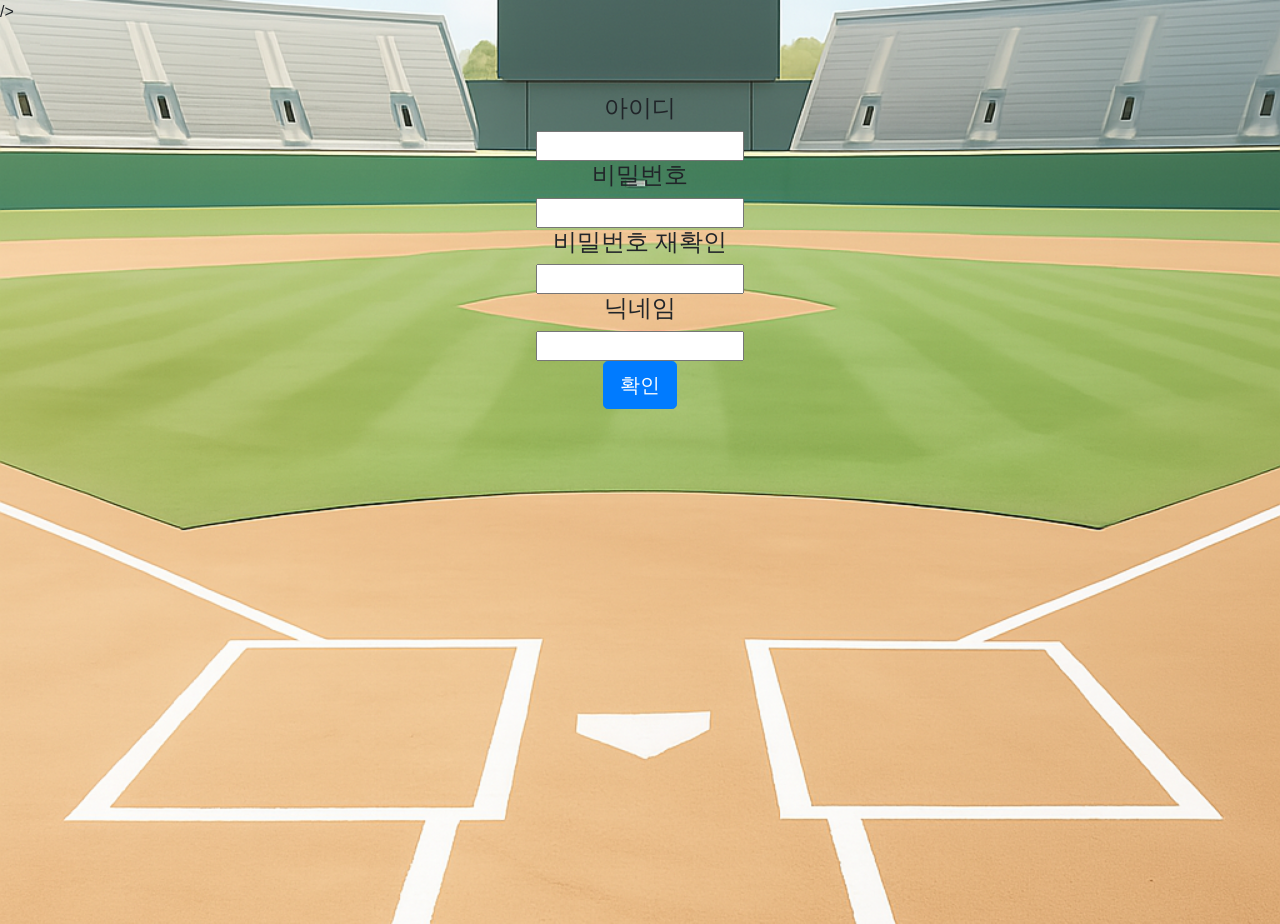
<file: templates/signIn.html>
<!DOCTYPE html>
<html lang="en">
<head>
    <meta charset="UTF-8">
    <meta name="viewport" content="width=device-width, initial-scale=1.0">
    <title> 크래프톤 정글 | 회원가입 </title>

    <!-- 이 부분은 부트스트랩을 불러오기 위한 코드입니다. : Bootstrap CSS -->
    <link
      rel="stylesheet"
      href="https://cdn.jsdelivr.net/npm/bootstrap@4.6.2/dist/css/bootstrap.min.css"
      integrity="sha384-xOolHFLEh07PJGoPkLv1IbcEPTNtaed2xpHsD9ESMhqIYd0nLMwNLD69Npy4HI+N"
      crossorigin="anonymous"
    />
    <!-- 이 부분은 부트스트랩을 불러오는 코드입니다. -->
    


    <!-- 이 부분은 index.css를 불러오는 코드입니다.-->
    <link rel="stylesheet" href="../static/css/index.css">
    />
    <!-- 이 부분은 index.css를 불러오는 코드입니다.-->

</head>
<body>

     <!-- 이 부분은 jQuery와 bootstrap 번들 코드로 자바스크립트 코드를 임포트 합니다. . -->
    <script
		  src="https://code.jquery.com/jquery-3.5.1.min.js"
		  integrity="sha256-9/aliU8dGd2tb6OSsuzixeV4y/faTqgFtohetphbbj0="
		  crossorigin="anonymous"
		></script>
    <script
      src="https://cdn.jsdelivr.net/npm/bootstrap@4.6.2/dist/js/bootstrap.bundle.min.js"
      integrity="sha384-Fy6S3B9q64WdZWQUiU+q4/2Lc9npb8tCaSX9FK7E8HnRr0Jz8D6OP9dO5Vg3Q9ct"
      crossorigin="anonymous"
    ></script>
    <!-- jQuery와 Bootstrap 번들 코드로 자바스크립트 코드입니다.-->

<div class = "wrap">
    <div class = "container">
        <div class = "userInput">
            <!-- 아이디 입력 -->
            <h4 class="list">아이디<span id="idError"></span></h4>
            <span class="box int_id" ><input type="text" id="id" class="int check"
                maxlength="20"></span>
        </div>
        
        <div class="userInput">
            <!-- 비밀번호 입력 -->
            <h4 class="list">비밀번호<span id="pwError"></span></h4>
            <span class="box int_id"><input type="password" id="pw" class="int check"
                maxlength="20"></span>
        </div>
            <!-- 비밀번호 재확인 입력 -->
        <div class="userInput">
            <h4 class="list">비밀번호 재확인<span id="pwCheckError"></span></h4>
            <span class="box int_id"><input type="password" id="pwCheck" class="int check" 
                maxlength="20"></span>
        </div>
            <!-- 닉네임 입력 -->
        <div class="userInput">
            <h4 class="list">닉네임<span id="nicknameError"></span></h4>
            <span class="box int_id"><input type="text" id="nickname" class="int check"
                maxlength="20"></span>
        </div>
        
        <button onclick="CheckId()" class="btn btn-primary btn-lg" type="button">확인</button>
        
    </div>
</div>


<script>

    
    // 회원가입 함수
    function CheckId() {

        
            let dataID= $('#id').val();
            let dataPW= $('#pw').val();
            let dataNickname = $('#nickname').val();
            let dataPWchk = $('#pwCheck').val();

            if(dataID== "" || dataPW==""){
                alert("아이디와 비밀번호를 입력하세요.");
                return 
            }
            
            console.log(dataPW,dataPWchk)
            if(dataPWchk !=  dataPW ) {
                alert(" 패스워드가 일치하지 않습니다. ");    
                return 
            }
        // 회원가입 api 요청하는 부분
        $.ajax({
        type: "POST",
        url: `/user/api/signin`,
        data: {id: dataID, pw: dataPW, nickname: dataNickname},
        success: function (response) {
            alert(response['nickname'] + '님 환영합니다.')
            // 메인페이지로 리디렉션
            window.location.href = response['url'];
        }
    });

}

</script>
    



</body>
</html>
</file>
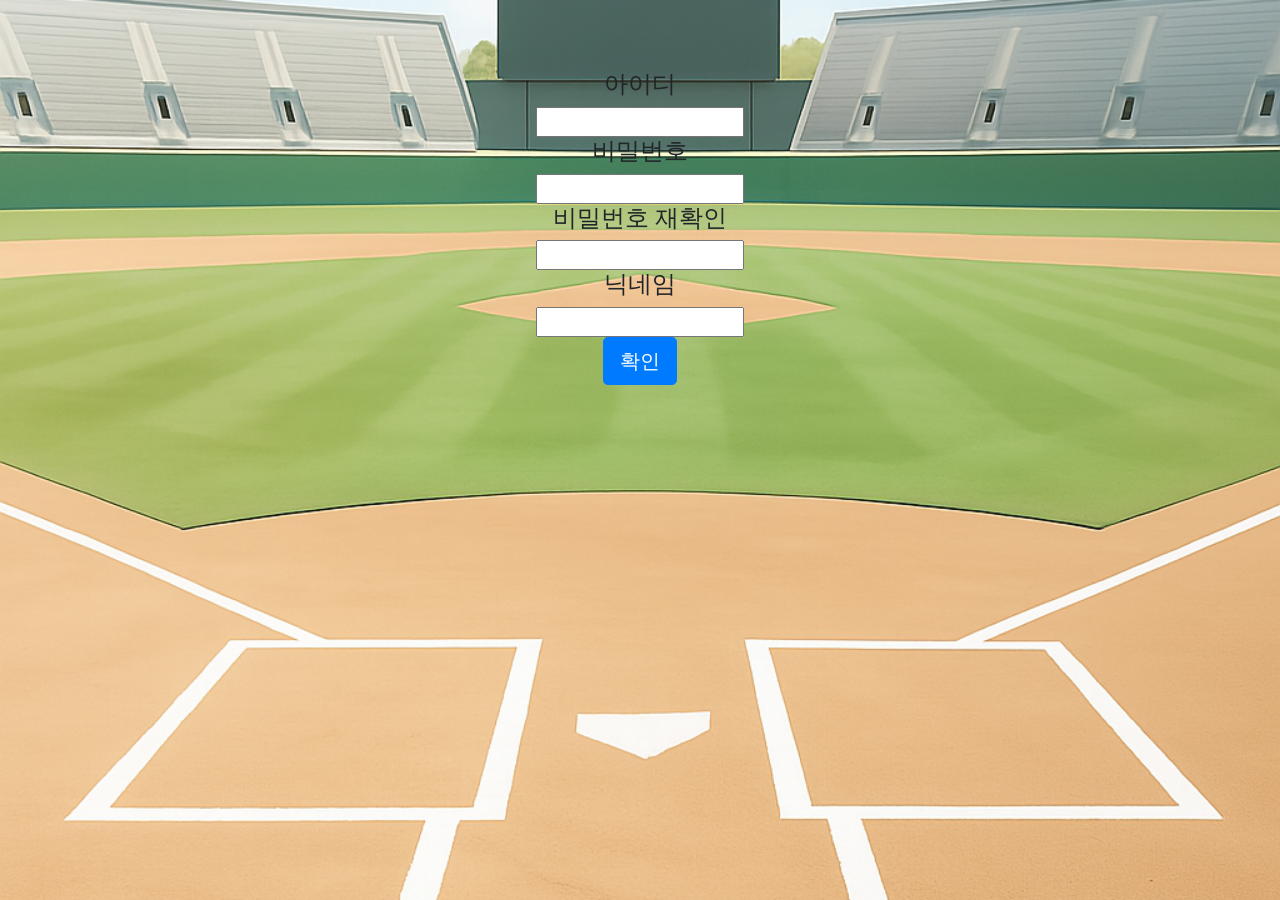
<file: templates/signup.html>
<!DOCTYPE html>
<html lang="en">
<head>
    <meta charset="UTF-8">
    <meta name="viewport" content="width=device-width, initial-scale=1.0">
    <title> 크래프톤 정글 | 회원가입 </title>

    <!-- 이 부분은 부트스트랩을 불러오기 위한 코드입니다. : Bootstrap CSS -->
    <link
      rel="stylesheet"
      href="https://cdn.jsdelivr.net/npm/bootstrap@4.6.2/dist/css/bootstrap.min.css"
      integrity="sha384-xOolHFLEh07PJGoPkLv1IbcEPTNtaed2xpHsD9ESMhqIYd0nLMwNLD69Npy4HI+N"
      crossorigin="anonymous"
    />
    <!-- 이 부분은 부트스트랩을 불러오는 코드입니다. -->
    


    <!-- 이 부분은 index.css를 불러오는 코드입니다.-->
    <link rel="stylesheet" href="../static/css/index.css">
    <!-- 이 부분은 index.css를 불러오는 코드입니다.-->

</head>
<body>

     <!-- 이 부분은 jQuery와 bootstrap 번들 코드로 자바스크립트 코드를 임포트 합니다. . -->
    <script
		  src="https://code.jquery.com/jquery-3.5.1.min.js"
		  integrity="sha256-9/aliU8dGd2tb6OSsuzixeV4y/faTqgFtohetphbbj0="
		  crossorigin="anonymous"
		></script>
    <script
      src="https://cdn.jsdelivr.net/npm/bootstrap@4.6.2/dist/js/bootstrap.bundle.min.js"
      integrity="sha384-Fy6S3B9q64WdZWQUiU+q4/2Lc9npb8tCaSX9FK7E8HnRr0Jz8D6OP9dO5Vg3Q9ct"
      crossorigin="anonymous"
    ></script>
    <!-- jQuery와 Bootstrap 번들 코드로 자바스크립트 코드입니다.-->

<div class = "wrap">
    <div class = "container">
        <div class = "userInput">
            <!-- 아이디 입력 -->
            <h4 class="list">아이디<span id="idError"></span></h4>
            <span class="box int_id" ><input type="text" id="id" class="int check"
                maxlength="20"></span>
        </div>
        
        <div class="userInput">
            <!-- 비밀번호 입력 -->
            <h4 class="list">비밀번호<span id="pwError"></span></h4>
            <span class="box int_id"><input type="password" id="pw" class="int check"
                maxlength="20"></span>
        </div>
            <!-- 비밀번호 재확인 입력 -->
        <div class="userInput">
            <h4 class="list">비밀번호 재확인<span id="pwCheckError"></span></h4>
            <span class="box int_id"><input type="password" id="pwCheck" class="int check" 
                maxlength="20"></span>
        </div>
            <!-- 닉네임 입력 -->
        <div class="userInput">
            <h4 class="list">닉네임<span id="nicknameError"></span></h4>
            <span class="box int_id"><input type="text" id="nickname" class="int check"
                maxlength="20"></span>
        </div>
        
        <button onclick="CheckId()" class="btn btn-primary btn-lg" type="button">확인</button>
        
    </div>
</div>


<script>

    
    // 회원가입 함수
    function CheckId() {

        
            let dataID= $('#id').val();
            let dataPW= $('#pw').val();
            let dataNickname = $('#nickname').val();
            let dataPWchk = $('#pwCheck').val();

        // 회원가입 api 요청하는 부분
        $.ajax({
        type: "POST",
        url: `/user/api/signup`,
        data: {id: dataID, pw: dataPW, pwchk: dataPWchk, nickname: dataNickname},
        success: function (response) {
            if(response['result'] == 'success') {
                alert(response['msg'])
                // 메인페이지로 리디렉션
                window.location.href = response['url'];
            }
            else{
                alert(response['msg'])
            }
        }
    });

}

</script>
    



</body>
</html>
</file>
<file: static/css/index.css>
.container {
    width: 100%;
    max-width: 1200px;
    margin: 0 auto;
    padding: 0 15px;
    background-color: rgba(255,255,255,0.7);
    min-height: 100vh;
    box-sizing: border-box;
}

.wrap .container{
    background-color: transparent !important;
    background-color: rgba(255,255,255,0);
    padding-top: 70px;
}

body {
    background-image: url('/static/img/backgroundpage.png');
    background-repeat: no-repeat;
    background-position: center;
    background-size: cover;
    background-attachment: fixed;
}

/* 페이지 로고 & 프로필 사진 */
.mainTitle {
    display: flex;
    align-items: center;
    /* 세로 중앙 정렬 */
    justify-content: space-between;
    /* 양쪽 정렬 (필요에 따라 center도 가능) */
    padding: 20px;
}

.mainLogo {
    width: 300px;
    height: 200px;
    background-image: url('../img/logo.png'), url('../img/logoImg.png');
    background-position: center center;
    background-repeat: no-repeat;
    background-size: contain, cover;
    transition: all 0.3s ease-in-out;
}

.mainLogo:hover {
    width: 350px;
    height: 200px;
}



.mainProfile {
    max-width: 120px;
    display: flex;
    flex-direction: column;
    align-items: center;
    /* max-width: 20%; */
}
.mainProfile img {
    border-radius: 50%;
    /* 동그란 프로필처럼 표현하고 싶다면 */
    width: 100%;
    max-width: 110px;
    height: auto;
    /* width: 110px;
    height: 110px; */
    object-fit: cover;
    object-position: center;
}
.container h1{
    text-align: center;
    font-weight: 400;
    font-style: normal;


}
.container1 p{
    text-align: center;
}
.mainProfile p {
    margin-top: 8px;
    font-weight: bold;
}

/* 네비게이션 드롭다운 */
.nav-item.dropdown {
    position: relative;
    /* 드롭다운 위치 기준 */
    width: 100%;
}

.jumbotron.jumbotron-fluid{
    border-radius: 30px;
}

.nav-item.dropdown .dropdown-menu {
    width: 100%;
    left: 0;
    right: 0;
}

.nav-link dropdown-toggle,
.nav-item border-right border-primary,
.nav-item:hover {
    background-color: RGB(217, 239, 251);

}

.border.border-secondary.rounded {
    font-family: "Do Hyeon", sans-serif;
    font-weight: 400;
    font-style: normal;
    font-size: 21px;
}
.border.border-secondary.rounded a{
    color: RGB(52,58,64);
}
.table {
    text-align: center;
}

/* 로그인 페이지 CSS */
.wrap {
    max-width: 960px;
    height: 100hv;
    text-align: center;
    margin: 0 auto;
    padding: 0;
}

/* 마이페이지  */
.myPageBack {
    background-color: gainsboro;
    width: 100%;
    margin: 10px 0;
    padding: 20px;
    border-radius: 8px;
}

.card.h-100:hover{
    width: 102%;
    border: 3px solid RGB(61,112,84);
}

@media screen and (max-width: 768px) {
    #middle{
        flex-direction: column;
        height: auto;
    }
    .mainTitle {
        flex-direction: column;
        align-items: center;
        gap: 1rem;
        text-align: center;
    }

    .mainLogo:hover {
        max-width: 100%;
    }
    .mainLogo{
        max-width: 80%;
        height: auto;
    }

    .mainProfile {
        max-width: 100%;
    }

    .nav-item.dropdown .dropdown-menu {
        position: static;
        float: none;
        width: 100%;
    }

    .container1 h1 {
        font-size: 1.8rem;
    }

    .container1 p {
        font-size: 1rem;
    }

    .table {
        font-size: 0.8rem;
    }
    .mainProfile img{
        max-width: 80px;
    }
    .card-box, .schedule-box, .community-box {
        width: 100%;
        height: auto;
    }
    .list-group-item {
        flex-direction: column;
        align-items: center;
    }
     .list-group-item img {
        width: 100%;
        height: auto;
    }
    .nav-tabs {
        flex-wrap: wrap;
        font-size: 0.9rem;
    }
    .media {
        flex-direction: column;
        align-items: center;
        text-align: center;
    }
    .media img {
        margin-bottom: 10px;
    }

    .media-body {
        text-align: left;
    }


}
    img {
    max-width: 100%;
    height: auto;
    object-fit: cover;
    }


/* 팀페이지 꾸미기 */
.all {
    width: 70%;
    height: 100%;
    align-items: center;
    gap: 10px;
    margin-right: 20px;
}

.list-unstyled {
    width: 60%;
    height: 400px;
    align-items: center;
    padding: 0 20px;
    margin: 20px 0;
    gap: 10px;
    overflow: scroll;
}


.team-section {
    display: flex;
    border: 2px solid black;
    padding: 20px;
    margin-bottom: 30px;
}

.team-section img {
    width: 200px;
    height: 200px;
    margin-right: 30px;
}

.card-section {
    display: flex;
    margin-right: 10px;
    margin-left: 10px;

}

.card-box {
    border: 2px solid black;
    width: 50%;
    height: 200px;
    padding: 10px;
    margin: 10px;
}

.schedule-box,
.community-box {
    border: 2px solid black;
    height: 150px;
    padding: 10px;
    margin-bottom: 20px;
}

.list-schedule {
    width: 30%;
    overflow-y: scroll;
}

#middle {
    padding: 20px;
    width: 100%;
    /* height: 400px; */
    /* display: flex; */
    justify-content: space-between;
    border:1px solid gainsboro;
    border-radius: 4px;
    overflow: visible;
    box-sizing: border-box;
}

#article_image {
    width: 200px;
    height: 200px;

}

/* ===== 반응형 적용 ===== */
@media (max-width: 768px) {
    .mainTitle {
        flex-direction: column;
        align-items: center;
        gap: 10px;
    }

    .mainLogo {
        width: 250px;
        height: 150px;
        margin-left: 20px;
    }

    .mainProfile {
        max-width: none;
    }
}

@media (max-width: 480px) {
    .mainLogo {
        width: 200px;
        height: 120px;
        margin-left: 20px;
    }

    .mainProfile img {
        max-width: 80px;
    }
}
</file>
